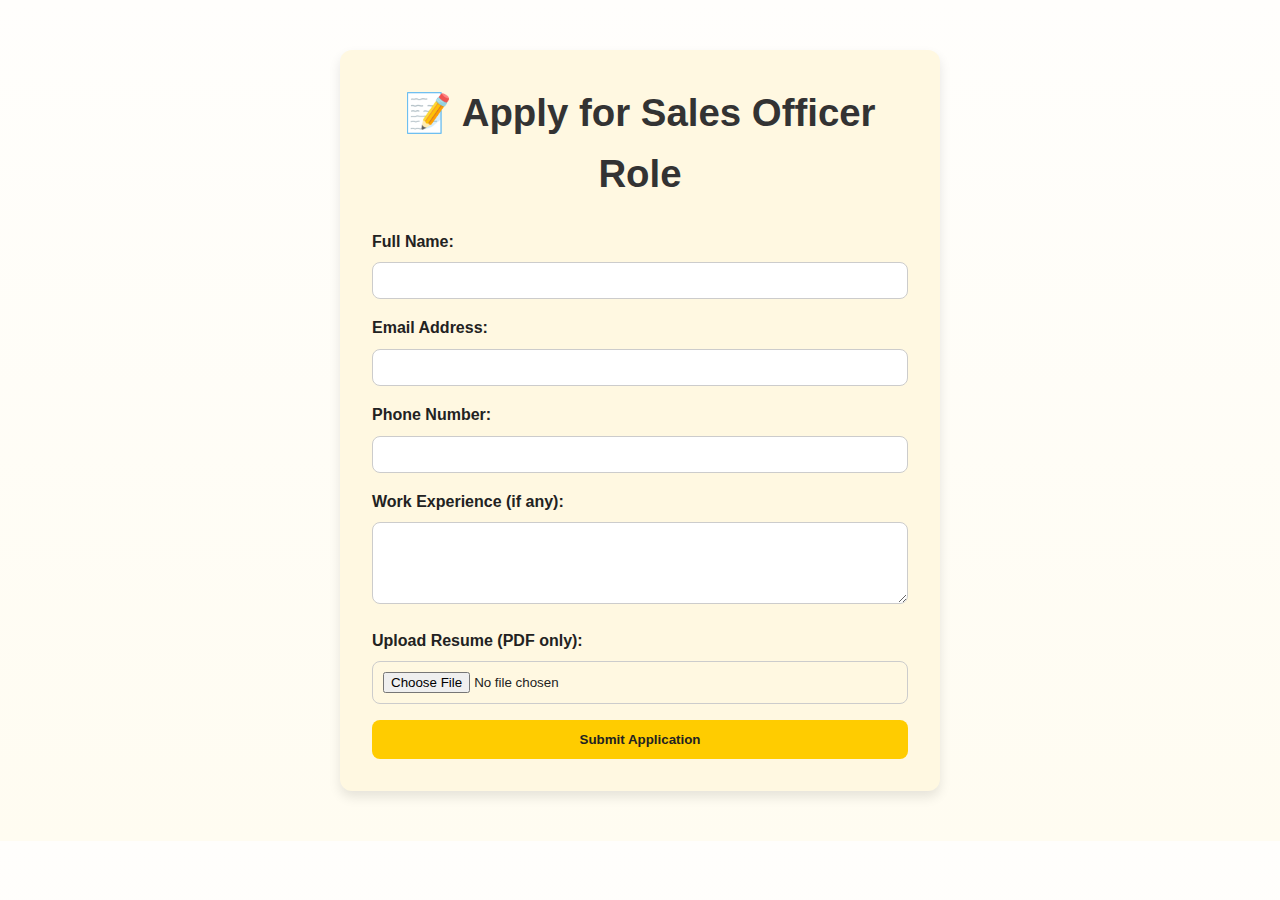
<file: apply.html>
<!DOCTYPE html>
<html lang="en">
<head>
  <meta charset="UTF-8" />
  <meta name="viewport" content="width=device-width, initial-scale=1.0"/>
  <title>Apply for Sales Officer - SHOPNOW</title>
  <link rel="stylesheet" href="style.css" />
  <style>
    .application-form {
      max-width: 600px;
      margin: 50px auto;
      padding: 2rem;
      background-color: #fff8e1;
      border-radius: 12px;
      box-shadow: 0 6px 12px rgba(0, 0, 0, 0.1);
    }

    .application-form h2 {
      text-align: center;
      margin-bottom: 1.5rem;
      color: #333;
    }

    .application-form label {
      display: block;
      margin-bottom: 8px;
      font-weight: bold;
    }

    .application-form input,
    .application-form textarea,
    .application-form select {
      width: 100%;
      padding: 10px;
      margin-bottom: 1rem;
      border: 1px solid #ccc;
      border-radius: 8px;
    }

    .application-form button {
      width: 100%;
      background-color: #ffcc00;
      color: #222;
      font-weight: bold;
      padding: 12px;
      border: none;
      border-radius: 8px;
      cursor: pointer;
      transition: background 0.3s ease;
    }

    .application-form button:hover {
      background-color: #ffb700;
    }
  </style>
</head>
<body>

  <div class="application-form">
    <h2>📝 Apply for Sales Officer Role</h2>
    <form action="#" method="POST">
      <label for="name">Full Name:</label>
      <input type="text" id="name" name="name" required>

      <label for="email">Email Address:</label>
      <input type="email" id="email" name="email" required>

      <label for="phone">Phone Number:</label>
      <input type="tel" id="phone" name="phone" required>

      <label for="experience">Work Experience (if any):</label>
      <textarea id="experience" name="experience" rows="4"></textarea>

      <label for="resume">Upload Resume (PDF only):</label>
      <input type="file" id="resume" name="resume" accept=".pdf" required>

      <button type="submit">Submit Application</button>
    </form>
  </div>
  <script>
  document.getElementById("applicationForm").addEventListener("submit", function(e) {
    e.preventDefault(); // prevent actual form submission
    alert("✅ Application Submitted Successfully!");
    this.reset(); // reset the form fields
  });
</script>

</body>
</html>
</file>
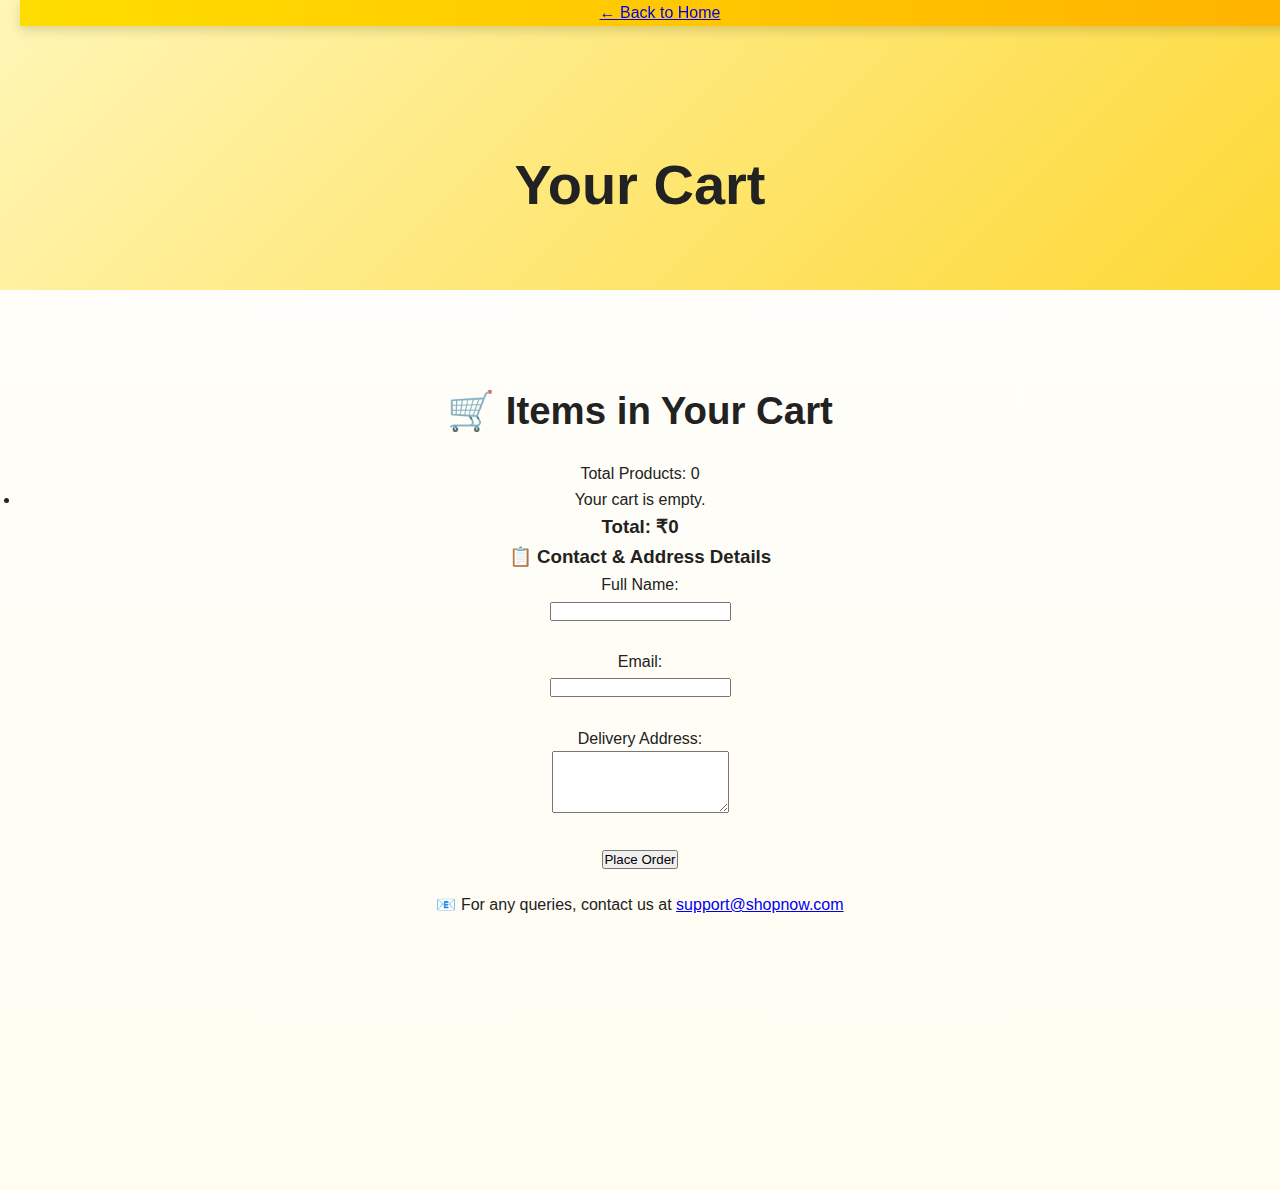
<file: viewcart.html>
<!DOCTYPE html>
<html lang="en">
<head>
  <meta charset="UTF-8" />
  <title>My Cart - SHOPNOW</title>
  <link rel="stylesheet" href="style.css" />
  <script src="cart.js" defer></script>
</head>
<body>
  <header class="hero">
    <h1 class="logo">Your Cart</h1>
    <nav class="navbar">
      <a href="index.html">← Back to Home</a>
    </nav>
  </header>

  <section class="cart">
    <h2>🛒 Items in Your Cart</h2>

    <!-- Product Count -->
    <p id="product-count">Total Products: 0</p>

    <!-- Cart Items -->
    <ul id="cart-items"></ul>

    <!-- Total Price -->
    <h3 id="total">Total: ₹0</h3>

    <!-- Contact & Address Form -->
    <form id="order-form" onsubmit="handleOrder(event)">
      <h3>📋 Contact & Address Details</h3>

      <label for="name">Full Name:</label><br />
      <input type="text" id="name" name="name" required /><br /><br />

      <label for="email">Email:</label><br />
      <input type="email" id="email" name="email" required /><br /><br />

      <label for="address">Delivery Address:</label><br />
      <textarea id="address" name="address" rows="4" required></textarea><br /><br />

      <button type="submit">Place Order</button>
    </form>

    <!-- Support Info -->
    <p style="margin-top: 20px;">
      📧 For any queries, contact us at 
      <a href="mailto:support@shopnow.com">support@shopnow.com</a>
    </p>
  </section>

  <script>
    function handleOrder(event) {
      event.preventDefault();
      const name = document.getElementById('name').value;
      const email = document.getElementById('email').value;
      const address = document.getElementById('address').value;

      if (!name || !email || !address) {
        alert("Please fill all fields before placing your order.");
        return;
      }

      alert(`Thank you ${name}! Your order has been placed.\nWe’ll reach out at ${email}.`);
      localStorage.removeItem('cart');
      location.reload();
    }
  </script>
</body>
</html>
</file>
<file: style.css>
/* General Reset & Base */
* {
  margin: 0;
  padding: 0;
  box-sizing: border-box;
  scroll-behavior: smooth;
}

body {
  font-family: 'Segoe UI', sans-serif;
  background-color: #fffdf8;
  color: #222;
  line-height: 1.6;
}

/* Navbar */
.navbar {
  position: fixed;
  top: 0;
  width: 100%;
  background-color: #ffffff;
  box-shadow: 0 2px 10px rgba(0, 0, 0, 0.1);
  z-index: 1000;
}

.navbar ul {
  list-style: none;
  display: flex;
  justify-content: center;
  gap: 25px;
  padding: 1rem;
  margin: 0;
  flex-wrap: wrap;
}

.navbar ul li a {
  text-decoration: none;
  color: #333;
  font-weight: 600;
  padding: 8px 14px;
  border-radius: 4px;
  transition: background-color 0.3s;
}

.navbar ul li a:hover {
  background-color: #ffec99;
}

/* Fix offset scrolling issue due to fixed navbar */
section,
footer {
  scroll-margin-top: 100px;
}

/* Hero */
header.hero {
  padding: 120px 20px 60px;
  background: linear-gradient(to right, #fffbe0, #fff2c2);
  text-align: center;
}

.logo {
  font-size: 3rem;
  color: #333;
}

.slogan {
  font-size: 1.3rem;
  color: #555;
  margin-top: 10px;
}

/* Section Base */
section {
  padding: 80px 20px;
  min-height: 100vh;
  text-align: center;
}

/* Product Section */
.product-grid {
  display: flex;
  justify-content: center;
  gap: 30px;
  flex-wrap: wrap;
  margin-top: 40px;
}

.product-card {
  width: 160px;
  padding: 20px;
  background-color: #ffffff;
  border: 1px solid #ddd;
  border-radius: 12px;
  box-shadow: 0 4px 10px rgba(0, 0, 0, 0.05);
  cursor: pointer;
  transition: 0.3s ease;
}

.product-card:hover {
  transform: translateY(-5px);
  background-color: #fffbe6;
}

.product-icon {
  font-size: 2.5rem;
  margin-bottom: 10px;
}

/* Hiring Section */
.hiring-banner h2 {
  font-size: 2rem;
  color: #333;
  margin-bottom: 10px;
}

.btn-join {
  display: inline-block;
  margin-top: 1rem;
  padding: 12px 20px;
  background-color: #ffcc00;
  color: #222;
  text-decoration: none;
  border-radius: 6px;
  font-weight: bold;
  transition: background-color 0.3s;
}

.btn-join:hover {
  background-color: #e6b800;
}

/* Coming Soon */
.coming-soon .blink {
  animation: blink 1s infinite;
  color: red;
  font-size: 1.2rem;
}

@keyframes blink {
  0%, 100% { opacity: 1; }
  50% { opacity: 0; }
}

/* About Section */
.about p {
  max-width: 600px;
  margin: auto;
  font-size: 1.1rem;
}

/* Video Section */
.video video {
  max-width: 90%;
  border-radius: 10px;
  margin-top: 20px;
}

.video-caption {
  margin-top: 1rem;
  font-style: italic;
  color: #444;
}
/* Reset & Base */
* {
  margin: 0;
  padding: 0;
  box-sizing: border-box;
  scroll-behavior: smooth;
  font-family: 'Segoe UI', sans-serif;
}

body {
  background: linear-gradient(180deg, #fffefc, #fffcf1);
  color: #222;
  line-height: 1.6;
}

/* Navbar */
.navbar {
  position: fixed;
  top: 0;
  width: 100%;
  background: linear-gradient(to right, #ffdd00, #ffb300);
  box-shadow: 0 4px 12px rgba(0, 0, 0, 0.15);
  z-index: 1000;
}

.navbar ul {
  display: flex;
  justify-content: center;
  gap: 30px;
  list-style: none;
  padding: 1rem 0;
  flex-wrap: wrap;
}

.navbar ul li a {
  text-decoration: none;
  color: #222;
  font-weight: 600;
  padding: 8px 16px;
  border-radius: 8px;
  transition: all 0.3s ease;
}

.navbar ul li a:hover {
  background-color: #fff3d6;
  color: #000;
  transform: scale(1.05);
}

/* Offset fix */
section, footer {
  scroll-margin-top: 100px;
}

/* Hero */
header.hero {
  padding: 140px 20px 60px;
  background: linear-gradient(135deg, #fff6b7, #fdd835);
  text-align: center;
  color: #222;
}

.logo {
  font-size: 3.5rem;
  font-weight: 900;
  color: #222;
}

.slogan {
  font-size: 1.4rem;
  margin-top: 10px;
  color: #444;
}

/* Section Base */
section {
  padding: 90px 20px;
  text-align: center;
}

h2 {
  font-size: 2.4rem;
  margin-bottom: 20px;
  color: #222;
}

/* Product Section */
.product-grid {
  display: flex;
  justify-content: center;
  gap: 40px;
  flex-wrap: wrap;
  margin-top: 40px;
}

.product-card {
  width: 180px;
  padding: 25px;
  background: linear-gradient(180deg, #ffffff, #fff2cc);
  border-radius: 15px;
  box-shadow: 0 6px 18px rgba(0, 0, 0, 0.08);
  cursor: pointer;
  transition: transform 0.3s ease, box-shadow 0.3s ease;
}

.product-card:hover {
  transform: translateY(-8px);
  box-shadow: 0 10px 24px rgba(0, 0, 0, 0.12);
}

.product-icon {
  font-size: 3rem;
  margin-bottom: 12px;
}

/* Hiring Section */
.hiring-banner {
  background: linear-gradient(135deg, #fff3c4, #ffe57f);
}

.btn-join {
  display: inline-block;
  margin-top: 1rem;
  padding: 14px 22px;
  background: #ffca28;
  color: #222;
  text-decoration: none;
  border-radius: 8px;
  font-weight: bold;
  box-shadow: 0 4px 8px rgba(0, 0, 0, 0.15);
  transition: all 0.3s ease;
}

.btn-join:hover {
  background-color: #ffb300;
  transform: scale(1.05);
}

/* Coming Soon */
.coming-soon {
  background-color: #fff9e6;
}

.blink {
  animation: blink 1s infinite;
  color: crimson;
  font-size: 1.2rem;
  font-weight: bold;
}

@keyframes blink {
  0%, 100% { opacity: 1; }
  50% { opacity: 0; }
}

/* About Section */
.about {
  background: linear-gradient(to right, #fffefc, #fffbef);
}

.about p {
  max-width: 700px;
  margin: auto;
  font-size: 1.2rem;
}

/* Video Section */
.video video {
  max-width: 90%;
  border-radius: 12px;
  margin-top: 20px;
  box-shadow: 0 8px 16px rgba(0, 0, 0, 0.1);
}

.video-caption {
  margin-top: 1rem;
  font-style: italic;
  color: #555;
}
.product-card img {
  width: 100%;
  height: 150px;
  object-fit: contain;
  border-radius: 10px;
}


/* Footer */
footer {
  background: #333;
  color: #fff;
  padding: 60px 20px;
}

footer h2 {
  font-size: 2rem;
  margin-bottom: 1rem;
}

footer p {
  margin: 0.5rem 0;
}

/* Footer */
footer {
  background-color: #222;
  color: #fff;
  padding: 60px
}
</file>
